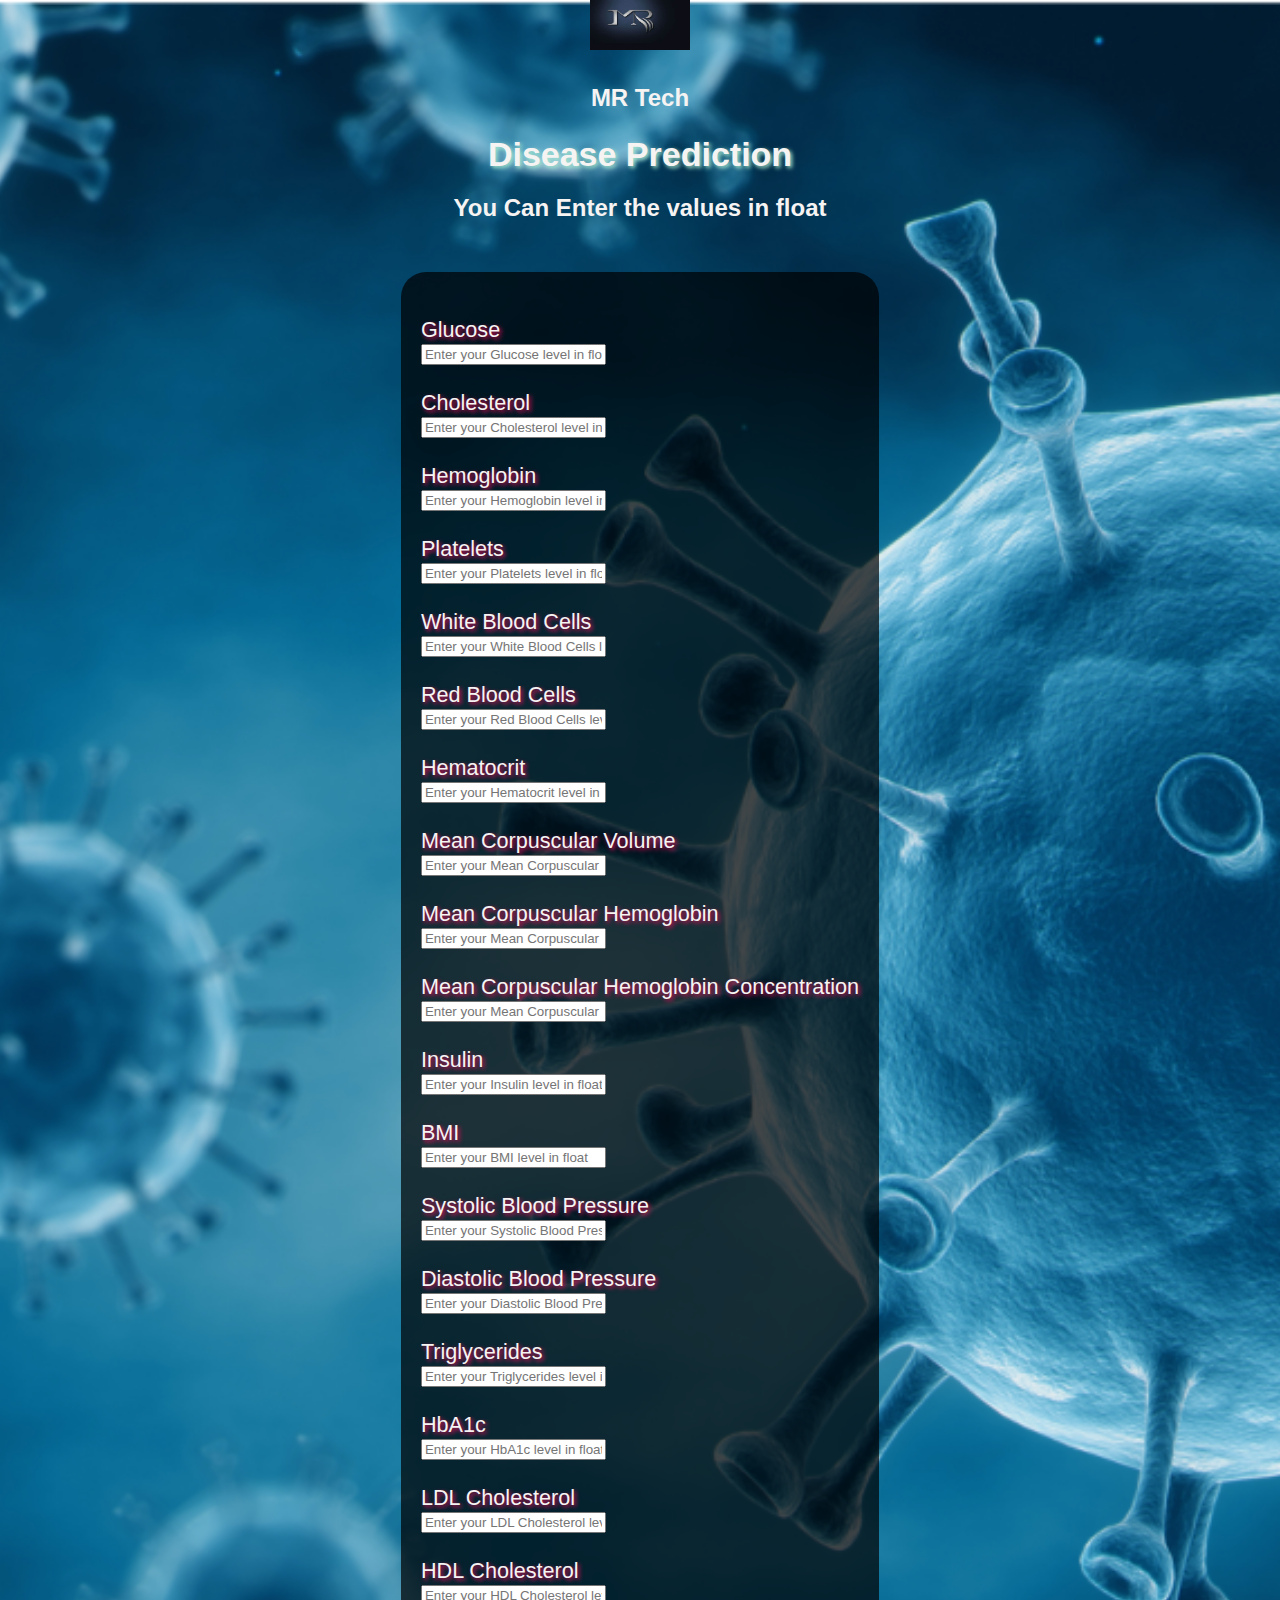
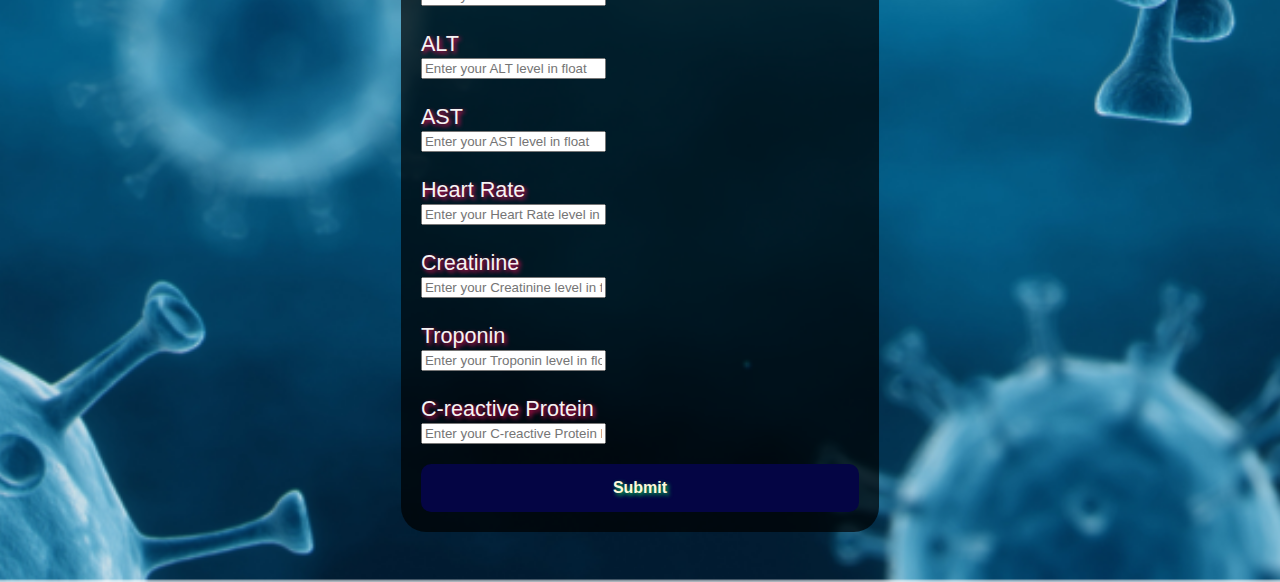
<file: templates/index.html>
<!DOCTYPE html>
<html lang="en">
<head>
    <meta charset="UTF-8">
    <meta http-equiv="X-UA-Compatible" content="IE=edge">
    <meta name="viewport" content="width=device-width, initial-scale=1.0">
    <title>MR Tech</title>
    <link rel="stylesheet" href="/static/first.css"> 
</head>
<body>
    <div class="container">
        <img src="/static/OIP.jpeg" alt="MR Tech" class="logo">
        <h2>MR Tech</h2>
        <h1>Disease Prediction</h1>
        <h2>You Can Enter the values in float</h2>
    </div>
    <form action="/predict" method="post">
            <label for="Glucose">Glucose</label>
            <input type="float" id="Glucose" name="Glucose" min="0.00000" max="1" placeholder="Enter your Glucose level in float" required><br>

            <label for="Cholesterol">Cholesterol</label>
            <input type="float" id="Cholesterol" name="Cholesterol" min="0.0" max="1" placeholder="Enter your Cholesterol level in float" required><br>

            <label for="Hemoglobin">Hemoglobin</label>
            <input type="float" id="Hemoglobin" name="Hemoglobin" min="0.00000" max="1" placeholder="Enter your Hemoglobin level in float" required><br>

            <label for="Platelets">Platelets</label>
            <input type="float" id="Platelets" name="Platelets" min="0.00000" max="1" placeholder="Enter your Platelets level in float" required><br>

            <label for="White Blood Cells">White Blood Cells</label>
            <input type="float" id="White Blood Cells" name="White Blood Cells" min="0.00000" max="1" placeholder="Enter your White Blood Cells level in float" required><br>

            <label for="Red Blood Cells">Red Blood Cells</label>
            <input type="float" id="Red Blood Cells" name="Red Blood Cells" min="0.0000" max="1" placeholder="Enter your Red Blood Cells level in float" required><br>
        
            <label for="Hematocrit">Hematocrit</label>
            <input type="float" id="Hematocrit" name="Hematocrit" min="0.00000" max="1" placeholder="Enter your Hematocrit level in float" required><br>

            <label for="Mean Corpuscular Volume">Mean Corpuscular Volume</label>
            <input type="float" id="Mean Corpuscular Volume" name="Mean Corpuscular Volume" min="0.00000" max="1" placeholder="Enter your Mean Corpuscular Volume level in float" required><br>

            <label for="Mean Corpuscular Hemoglobin">Mean Corpuscular Hemoglobin</label>
            <input type="float" id="Mean Corpuscular Hemoglobin" name="Mean Corpuscular Hemoglobin" min="0.00000" max="1" placeholder="Enter your Mean Corpuscular Hemoglobin level in float" required><br>

            <label for="Mean Corpuscular Hemoglobin Concentration">Mean Corpuscular Hemoglobin Concentration</label>
            <input type="float" id="Mean Corpuscular Hemoglobin Concentration" name="Mean Corpuscular Hemoglobin Concentration" placeholder="Enter your Mean Corpuscular Hemoglobin Concentration level in float" required><br>

            <label for="Insulin">Insulin</label>
            <input type="float" id="Insulin" name="Insulin" placeholder="Enter your Insulin level in float" required><br>

            <label for="BMI">BMI</label>
            <input type="float" id="BMI" name="BMI" placeholder="Enter your BMI level in float" required><br>

            <label for="Systolic Blood Pressure">Systolic Blood Pressure</label>
            <input type="float" id="Systolic Blood Pressure" name="Systolic Blood Pressure" placeholder="Enter your Systolic Blood Pressure level in float" required><br>

            <label for="Diastolic Blood Pressure">Diastolic Blood Pressure</label>
            <input type="float" id="Diastolic Blood Pressure" name="Diastolic Blood Pressure" placeholder="Enter your Diastolic Blood Pressure level in float" required><br>

            <label for="Triglycerides">Triglycerides</label>
            <input type="float" id="Triglycerides" name="Triglycerides" placeholder="Enter your Triglycerides level in float" required><br>

            <label for="HbA1c">HbA1c</label>
            <input type="float" id="HbA1c" name="HbA1c" placeholder="Enter your HbA1c level in float" required><br>

            <label for="LDL Cholesterol">LDL Cholesterol</label>
            <input type="float" id="LDL Cholesterol" name="LDL Cholesterol" placeholder="Enter your LDL Cholesterol level in float" required><br>

            <label for="HDL Cholesterol">HDL Cholesterol</label>
            <input type="float" id="HDL Cholesterol" name="HDL Cholesterol" placeholder="Enter your HDL Cholesterol level in float" required><br>

            <label for="ALT">ALT</label>
            <input type="float" id="ALT" name="ALT" placeholder="Enter your ALT level in float" required><br>

            <label for="AST">AST</label>
            <input type="float" id="AST" name="AST" placeholder="Enter your AST level in float" required><br>

            <label for="Heart Rate">Heart Rate</label>
            <input type="float" id="Heart Rate" name="Heart Rate" placeholder="Enter your Heart Rate level in float" required><br>

            <label for="Creatinine">Creatinine</label>
            <input type="float" id="Creatinine" name="Creatinine" placeholder="Enter your Creatinine level in float" required><br>

            <label for="Troponin">Troponin</label>
            <input type="float" id="Troponin" name="Troponin" placeholder="Enter your Troponin level in float" required><br>

            <label for="C-reactive Protein">C-reactive Protein</label>
            <input type="float" id="C-reactive Protein" name="C-reactive Protein" placeholder="Enter your C-reactive Protein level in float" required><br>
        </div>
        
        <button type="submit">Submit</button>
    </form>
</body>
</html>
</file>
<file: static/first.css>
body {
    background-image: url('/static/Picture1-1.png'); /* Adjust path based on deployment */
    background-position: center;
    background-repeat: no-repeat;
    background-size: cover;
    margin: 0;
    padding: 0;
    color: rgb(246, 243, 243);
    font-family: 'Franklin Gothic Medium', 'Arial Narrow', Arial, sans-serif;
}

.container {
    text-align: center;
}

.logo {
    width: 100px;
    height: 50px;
    margin-bottom: 10px;
}

h1 {
    font-size: 34px;
    margin-bottom: 20px;
    text-shadow: 2px 2px 4px rgba(168, 234, 208, 1);
}

form {
    text-align: left;
    width: fit-content;
    margin: 50px auto;
    padding: 20px;
    border-radius: 25px;
    background-color: rgba(0, 0, 0, 0.7);
    font-size: large;
}

input[type="number"],
select {
    width: 100%;
    border: 1px solid #ccc;
    border-radius: 5px;
    padding: 10px;
    margin-top: 10px;
    font-size: large;
    background: rgb(224, 220, 228);
    color: rgb(16, 19, 20);
}

input[type="number"]:focus,
select:focus {
    outline: none;
    border-color: #4CAF50;
}

button[type="submit"] {
    width: 100%;
    border: none;
    background-color: rgb(4, 5, 68);
    padding: 15px;
    cursor: pointer;
    font-size: medium;
    font-weight: bolder;
    color: cornsilk;
    border-radius: 10px;
    text-shadow: 2px 2px 4px rgb(10, 206, 88);
    margin-top: 20px;
}

button[type="submit"]:hover {
    background-color: darkslategray;
}

label {
    font-size: larger;
    margin-top: 25px;
    display: block;
    font-weight: 100;
    text-shadow: 2px 2px 4px rgb(230, 13, 89);
}
</file>
